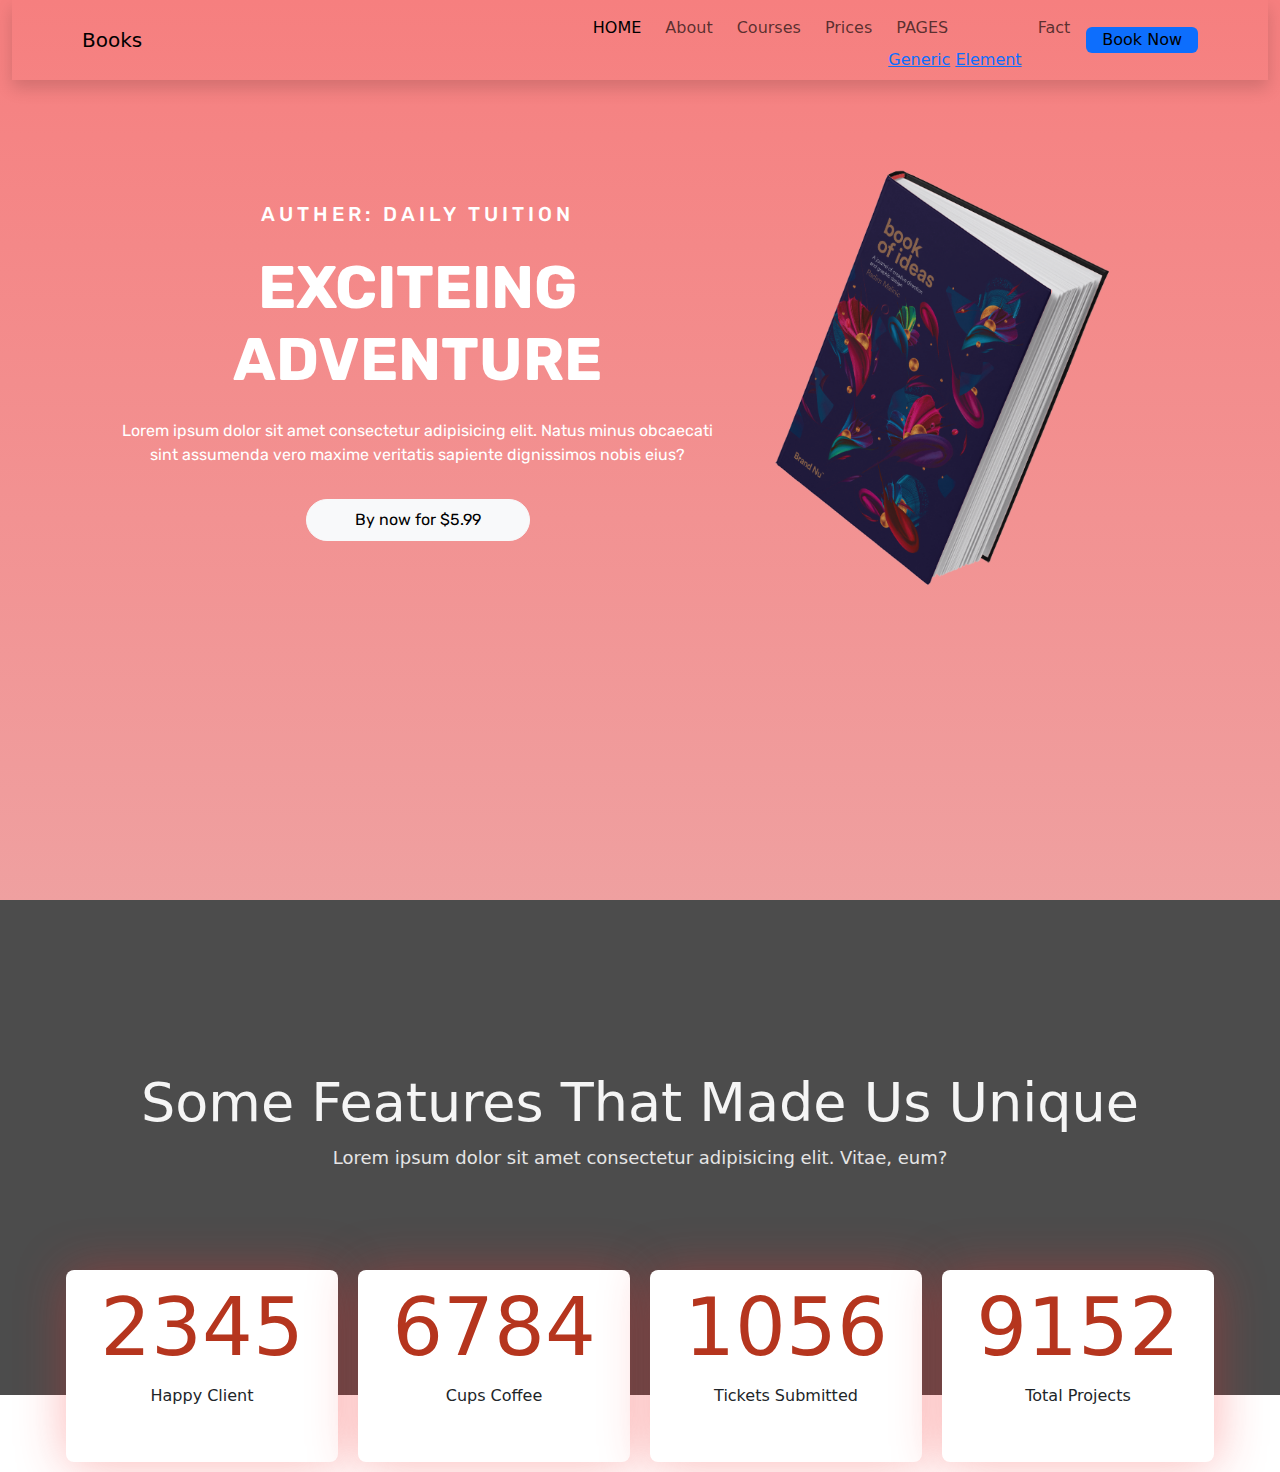
<file: book-shop/index.html>
<!DOCTYPE html>
<html lang="en">

<head>
  <meta charset="UTF-8">
  <meta name="viewport" content="width=device-width, initial-scale=1.0">
  <title>Book Shop</title>
  <link rel="stylesheet" href="assets/css/bootstrap.min.css">
  <link rel="stylesheet" href="assets/css/style.css">
  <link rel="stylesheet" href="https://cdnjs.cloudflare.com/ajax/libs/font-awesome/6.4.2/css/all.min.css"
    integrity="sha512-z3gLpd7yknf1YoNbCzqRKc4qyor8gaKU1qmn+CShxbuBusANI9QpRohGBreCFkKxLhei6S9CQXFEbbKuqLg0DA=="
    crossorigin="anonymous" referrerpolicy="no-referrer" />

</head>

<body>
  <header class=" header-bg">
 <div class="container-fluid">
  <nav class="navbar navbar-expand-lg  shadow">
    <div class="container">
      <a class="navbar-brand" href="#">Books</a>
      <button class="navbar-toggler" type="button" data-bs-toggle="collapse"
      data-bs-target="#navbarSupportedContent" aria-controls="navbarSupportedContent"
      aria-expanded="false" aria-label="Toggle navigation">
      <span class="navbar-toggler-icon"></span>
    </button>

      <div class="collapse navbar-collapse justify-content-end" id="navbarSupportedContent">
        <!-- <div class="mr-auto"></div> -->
        <ul class="navbar-nav ">
          <li class="nav-item me-2">
            <a class="nav-link active" aria-current="page" href="#home">HOME</a>
          </li>
          <li class="nav-item me-2">
            <a class="nav-link " href="#about">About</a>
          </li>
          <li class="nav-item me-2">
            <a class="nav-link " href="#courses">Courses</a>
          </li>
          <li class="nav-item me-2">
            <a class="nav-link " href="#prices">Prices</a>
          </li>
          <li class="nav-item  me-2 dropdown">
            <div class="dropdown">
              <a href="#" class="nav-link">PAGES</a>
              <div class="dropdown-content">
                <a href="#">Generic</a>
                <a href="#">Element</a>
              </div>
            </div>
          </li>
          <li class="nav-item me-2">
            <a class="nav-link " href="#fact">Fact</a>
          </li>

        </ul>
        <button class="rounded border-0 bg-primary px-3">Book Now</button>
      </div>
    </div>
  </nav>
 <div class="container text-center">
  <div class=" row mx-4 text-center">
    <div class="col-md-7 col-sm-12 cover-text py-5 text-center book-details text-white">
      <h5>AUTHER: DAILY TUITION</h5>
      <h1 class="">EXCITEING ADVENTURE</h1>
      <P>Lorem ipsum dolor sit amet consectetur adipisicing elit. Natus minus obcaecati sint assumenda vero maxime
        veritatis sapiente dignissimos nobis eius?</P>

        <button class="btn btn-light px-5 py-2 my-3 primary-btn rounded-pill ">
          By now for $5.99
        </button>
    </div>
    <div class="col-md-5 col-sm-12 py-5 cover-img">
      <img src="./assets/images/header-img (1).png"  alt="">
    </div>
  </div>
 </div>
 </div>
  </header>

  <main > 
    <section class="section-2 container-fluid p-0">
      <div class="cover">
        <div class="content text-center">
          <h1>Some Features That Made Us Unique</h1>
          <p>
            Lorem ipsum dolor sit amet consectetur adipisicing elit. Vitae, eum?
          </p>
        </div>
      </div>

      <div class="container-fluid text-center">
        <div class="numbers d-flex flex-md-row flex-wrap justify-content-center">
          <div class="rect">
            <h1>2345</h1>
            <p>Happy Client</p>
          </div>
          <div class="rect">
            <h1>6784</h1>
            <p>Cups Coffee</p>
          </div>
          <div class="rect">
            <h1>1056</h1>
            <p>Tickets Submitted</p>
          </div>
          <div class="rect">
            <h1>9152</h1>
            <p>Total Projects</p>
          </div>
        </div>
      </div> 


      <!-- <div class="purchase text-center">
        <h1>Purchase Whatever You Want</h1>
        <p>
          Lorem, ipsum dolor sit amet consectetur adipisicing elit.
        </p>
        <div class="cards">
          <div class="d-flex flex-row justify-content-center flex-wrap">
            <div class="card">
              <div class="card-body">
                <div class="title">
                  <h5 class="card-title">PDF</h5>
                </div>
                <p class="card-text">
                  With supporting text below as a natural lead-in.
                </p>
                <div class="pricing">
                  <h1>$77.99</h1>
                  <a href="#" class="btn btn-dark px-5 py-2 primary-btn mb-5">Purchase Now</a>
                </div>
              </div>
            </div>
            <div class="card">
              <div class="card-body">
                <div class="title">
                  <h5 class="card-title">E-book</h5>
                </div>
                <p class="card-text">
                  With supporting text below as a natural lead-in.
                </p>
                <div class="pricing">
                  <h1>$99.99</h1>
                  <a href="#" class="btn btn-dark px-5 py-2 primary-btn mb-5">Purchase Now</a>
                </div>
              </div>
            </div>
            <div class="card">
              <div class="card-body">
                <div class="title">
                  <h5 class="card-title">Print Copy</h5>
                </div>
                <p class="card-text">
                  With supporting text below as a natural lead-in.
                </p>
                <div class="pricing">
                  <h1>$58.99</h1>
                  <a href="#" class="btn btn-dark px-5 py-2 primary-btn mb-5">Purchase Now</a>
                </div>
              </div>
            </div>
          </div>
        </div>
      </div> -->
    </section>

  </main>

  <footer>
  </footer>


  <script src="https://cdn.jsdelivr.net/npm/bootstrap@5.2.0/dist/js/bootstrap.bundle.min.js"
  integrity="sha384-A3rJD856KowSb7dwlZdYEkO39Gagi7vIsF0jrRAoQmDKKtQBHUuLZ9AsSv4jD4Xa" crossorigin="anonymous">
  </script>
<script src="https://code.jquery.com/jquery-3.2.1.slim.min.js"
  integrity="sha384-KJ3o2DKtIkvYIK3UENzmM7KCkRr/rE9/Qpg6aAZGJwFDMVNA/GpGFF93hXpG5KkN" crossorigin="anonymous">
  </script>
<script src="https://cdn.jsdelivr.net/npm/popper.js@1.12.9/dist/umd/popper.min.js"
  integrity="sha384-ApNbgh9B+Y1QKtv3Rn7W3mgPxhU9K/ScQsAP7hUibX39j7fakFPskvXusvfa0b4Q" crossorigin="anonymous">
  </script>
<script src="https://cdn.jsdelivr.net/npm/bootstrap@4.0.0/dist/js/bootstrap.min.js"
  integrity="sha384-JZR6Spejh4U02d8jOt6vLEHfe/JQGiRRSQQxSfFWpi1MquVdAyjUar5+76PVCmYl" crossorigin="anonymous">
  </script>
</body>

</html>
</file>
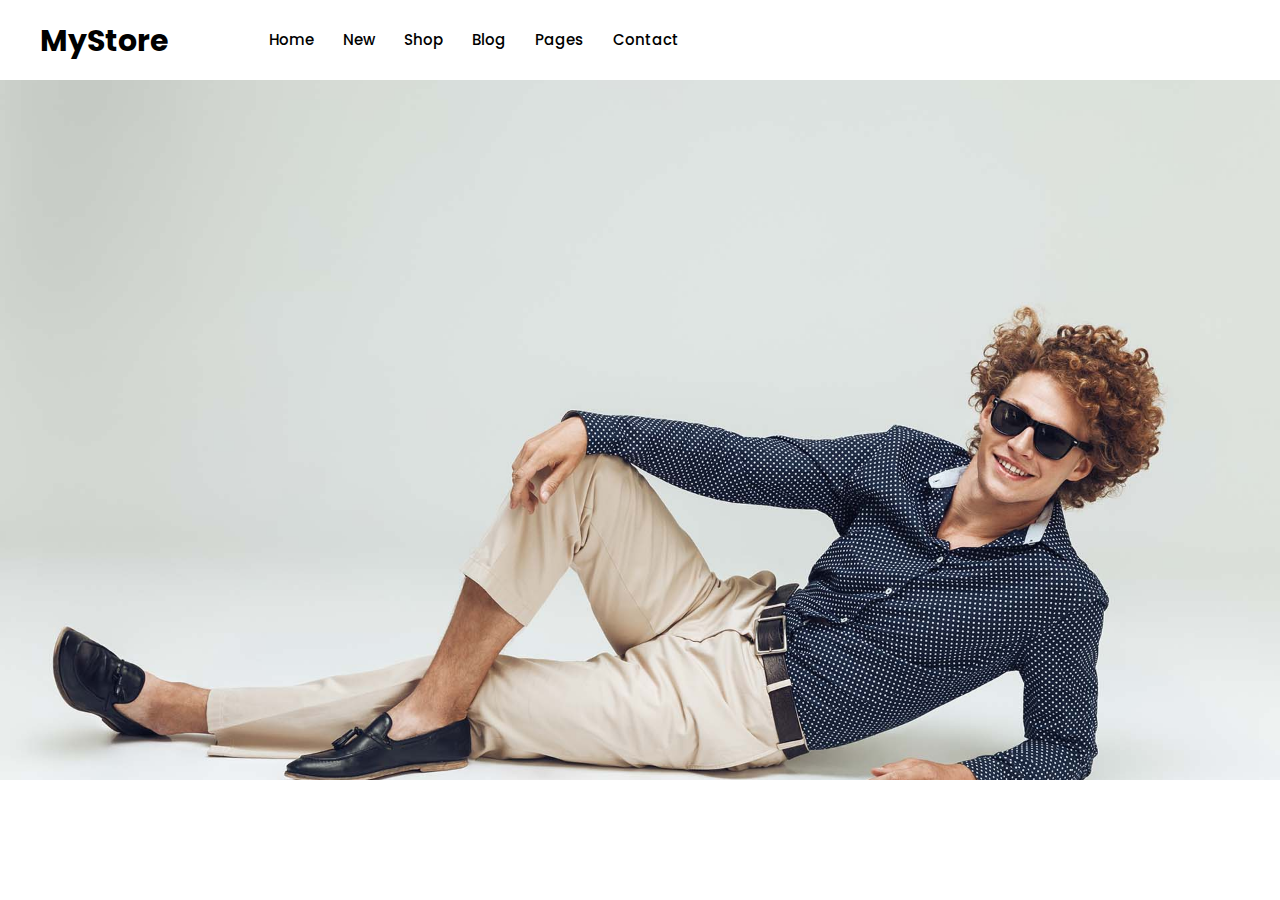
<file: mega-menu/index.html>
<!DOCTYPE html>
<html>
<head>
	<title>Mega Menu</title>
	<meta name="viewport" content="width=device-width, initial-scale=1">
	<!-- <link rel="stylesheet" type="text/css" href="css/font-awesome.css"> -->
	<link rel="stylesheet" type="text/css" href="css/style.css">
</head>
<body>
 
 <!-- header start -->
 <header class="header">
 	<div class="container">
 		<div class="row v-center">
 			<div class="header-item item-left">
 				<div class="logo">
 					<a href="#">MyStore</a>
 				</div>
 			</div>
 			<!-- menu start here -->
 			<div class="header-item item-center">
 				<div class="menu-overlay">
 				</div>
 				<nav class="menu">
 					<div class="mobile-menu-head">
 						<div class="go-back"><i class="fa fa-angle-left"></i></div>
 						<div class="current-menu-title"></div>
 						<div class="mobile-menu-close">&times;</div>
 					</div>
 					<ul class="menu-main">
 						<li>
 							<a href="#">Home</a>
 						</li>
 						<li class="menu-item-has-children">
 							<a href="#">New <i class="fa fa-angle-down"></i></a>
 							<div class="sub-menu mega-menu mega-menu-column-4">
 								<div class="list-item text-center">
 									<a href="#">
 									<img src="img/p1.jpg" alt="new Product">
 									<h4 class="title">Product 1</h4>
 									</a>
 								</div>
 								<div class="list-item text-center">
 									<a href="#">
 									<img src="img/p2.jpg" alt="new Product">
 									<h4 class="title">Product 2</h4>
 									</a>
 								</div>
 								<div class="list-item text-center">
 									<a href="#">
 									<img src="img/p3.jpg" alt="new Product">
 									<h4 class="title">Product 3</h4>
 									</a>
 								</div>
 								<div class="list-item text-center">
 									<a href="#">
 									<img src="img/p4.jpg" alt="new Product">
 									<h4 class="title">Product 4</h4>
 								   </a>
 								</div>
 							</div>
 						</li>
 						<li class="menu-item-has-children">
 							<a href="#">Shop <i class="fa fa-angle-down"></i></a>
 							<div class="sub-menu mega-menu mega-menu-column-4">
                               <div class="list-item">
                               	  <h4 class="title">Men's Fashion</h4>
                               	  <ul>
                               	  	 <li><a href="#">Product List</a></li>
                               	  	 <li><a href="#">Product List</a></li>
                               	  	 <li><a href="#">Product List</a></li>
                               	  	 <li><a href="#">Product List</a></li>
                               	  	 <li><a href="#">Product List</a></li>
                               	  </ul>
                               	  <h4 class="title">Beauty</h4>
                               	  <ul>
                               	  	 <li><a href="#">Product List</a></li>
                               	  	 <li><a href="#">Product List</a></li>
                               	  	 <li><a href="#">Product List</a></li>
                               	  </ul>
                               </div>
                               <div class="list-item">
                               	<h4 class="title">Women's Fashion</h4>
                               	<ul>
                               	  	 <li><a href="#">Product List</a></li>
                               	  	 <li><a href="#">Product List</a></li>
                               	  	 <li><a href="#">Product List</a></li>
                               	  	 <li><a href="#">Product List</a></li>
                               	  </ul>
                               	  <h4 class="title">Furniture</h4>
                               	<ul>
                               	  	 <li><a href="#">Product List</a></li>
                               	  	 <li><a href="#">Product List</a></li>
                               	  	 <li><a href="#">Product List</a></li>
                               	  	 <li><a href="#">Product List</a></li>
                               	  </ul>
                               </div>
                               <div class="list-item">
                               	<h4 class="title">Home, Kitchen</h4>
                               	<ul>
                               	  	 <li><a href="#">Product List</a></li>
                               	  	 <li><a href="#">Product List</a></li>
                               	  	 <li><a href="#">Product List</a></li>
                               	  	 <li><a href="#">Product List</a></li>
                               	  	 <li><a href="#">Product List</a></li>
                               	  	 <li><a href="#">Product List</a></li>
                               	  	 <li><a href="#">Product List</a></li>
                               	  	 <li><a href="#">Product List</a></li>
                               	  	 <li><a href="#">Product List</a></li>
                               	  </ul>
                               </div>
                               <div class="list-item">
                               	 <img src="img/shop1.jpg" alt="shop">
                               </div>
 							</div>
 						</li>
 						<li class="menu-item-has-children">
 							<a href="#">Blog <i class="fas fa-angle-down"></i></a>
 							<div class="sub-menu single-column-menu">
 								<ul>
 									<li><a href="#">Standard Layout</a></li>
 									<li><a href="#">Grid Layout</a></li>
 									<li><a href="#">single Post Layout</a></li>
 								</ul>
 							</div>
 						</li>
 						<li class="menu-item-has-children">
 							<a href="#">Pages <i class="fas fa-angle-down"></i></a>
 							<div class="sub-menu single-column-menu">
 								<ul>
 									<li><a href="#">Login</a></li>
 									<li><a href="#">Register</a></li>
 									<li><a href="#">Faq</a></li>
 									<li><a href="#">404 Page</a></li>
 								</ul>
 							</div>
 						</li>
 						<li>
 							<a href="#">Contact</a>
 						</li>
 					</ul>
 				</nav>
 			</div>
 			<!-- menu end here -->

			
 			<div class="header-item item-right">
 				<a href="#"><i class="fas fa-search"></i></a>
 				<a href="#"><i class="far fa-heart"></i></a>
 				<a href="#"><i class="fas fa-shopping-cart"></i></a>
 				<div class="mobile-menu-trigger">
 					<span></span>
 				</div>
 			</div>
		

 		</div>
 	</div>
 </header>
 <!-- header end -->

 <!-- banner start -->
 <section class="banner-section">
 	
 </section>
 <!-- banner end -->

<script src="js/script.js"></script>
</body>
</html>
</file>
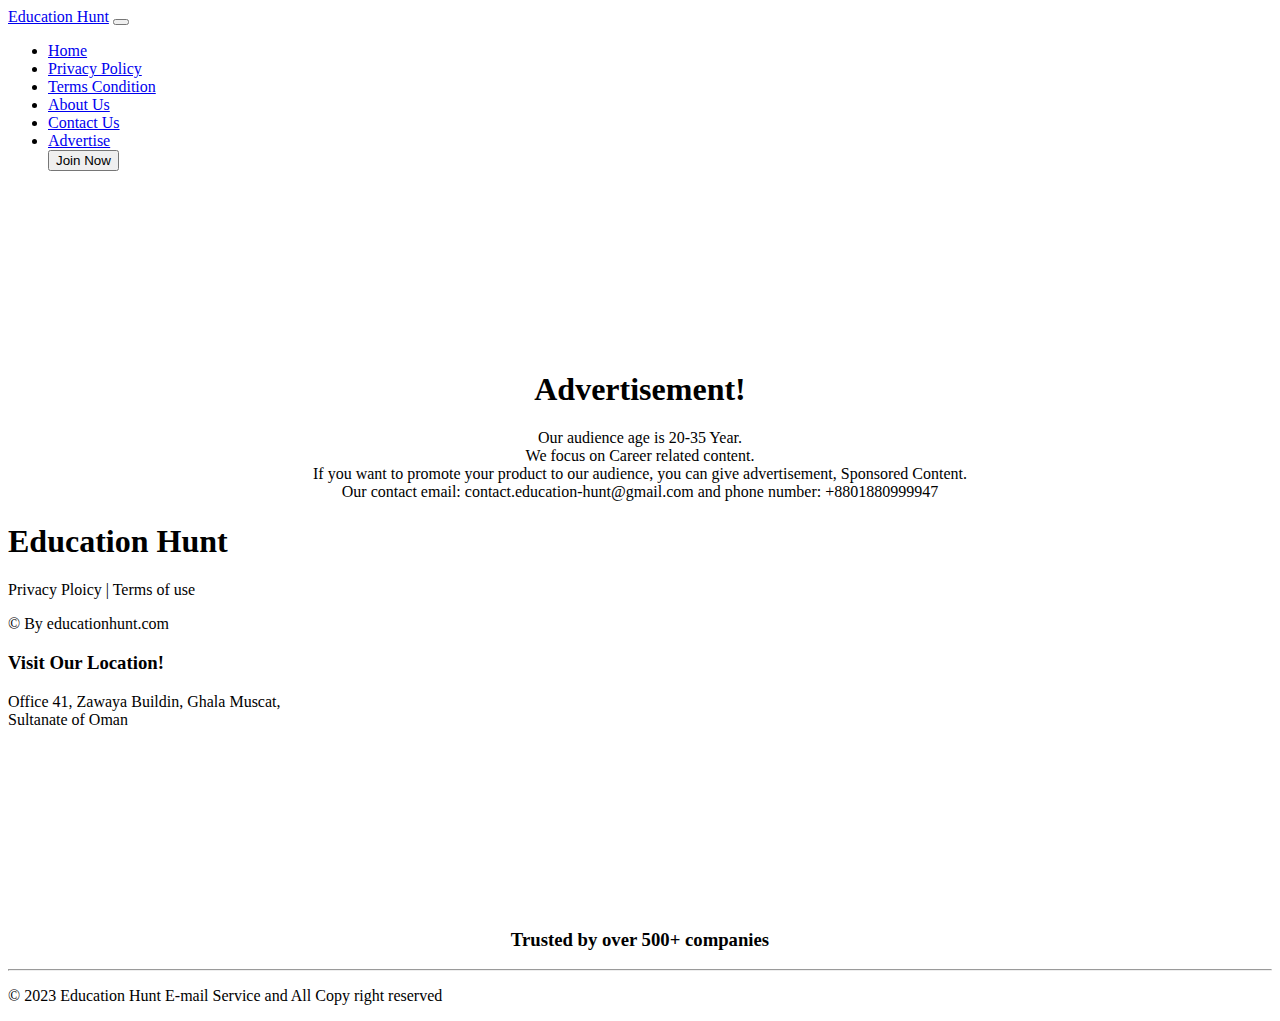
<file: bangla-puzzle/advertise.html>
<!DOCTYPE html>
<html lang="en">

<head>
    <meta charset="UTF-8">
    <meta name="viewport" content="width=device-width, initial-scale=1.0">
    <title>Advertisement</title>
    <!-- Bootstrap CDN  -->
    <link href="https://cdn.jsdelivr.net/npm/bootstrap@5.2.0/dist/css/bootstrap.min.css" rel="stylesheet"
        integrity="sha384-gH2yIJqKdNHPEq0n4Mqa/HGKIhSkIHeL5AyhkYV8i59U5AR6csBvApHHNl/vI1Bx" crossorigin="anonymous">
    <!-- css file -->
    <link rel="stylesheet" href="style.css">
</head>

<body>
    <header>
        <section>
            <nav class="navbar navbar-expand-lg py-5 fixed-top bg-white shadow  ">
                <div class="container-fluid">
                    <a class="navbar-brand ms-4 logo-style ps-2 fw-bold" href="index.html">Education Hunt</span></a>
                    <button class="navbar-toggler" type="button" data-bs-toggle="collapse"
                        data-bs-target="#navbarSupportedContent" aria-controls="navbarSupportedContent"
                        aria-expanded="false" aria-label="Toggle navigation">
                        <span class="navbar-toggler-icon"></span>
                    </button>
                    <div class="collapse navbar-collapse flex-grow-0" id="navbarSupportedContent">
                        <ul class="navbar-nav me-auto mb-2 mb-lg-0 ms-auto" id="custom-nam-item">
                            <li class="nav-item mx-3">
                                <a class="nav-link fw-bold active" aria-current="page" href="index.html">Home</a>
                            </li>
                            <li class="nav-item">
                                <a class="nav-link mx-3 fw-bold" href="privacy.html">Privacy Policy</a>
                            </li>
                            <li class="nav-item">
                                <a class="nav-link mx-3 fw-bold" href="terms.html">Terms Condition</a>
                            </li>
                            <li class="nav-item">
                                <a class="nav-link mx-3 fw-bold" href="about.html">About Us</a>
                            </li>
                            <li class="nav-item">
                                <a class="nav-link mx-3 fw-bold" href="contact.html">Contact Us</a>
                            </li>
                            <li class="nav-item">
                                <a class="nav-link mx-3 fw-bold" href="advertise.html">Advertise</a>
                            </li>
                            <button class="btn btn-outline-danger mx-5 px-4" type="submit">Join Now</button>
                        </ul>
                    </div>
                </div>
            </nav>
        </section>
    </header>

    <section>
        <div class="container">
            <h1> Advertisement!</h1>
            <p>Our audience age is 20-35 Year. <br>

                We focus on Career related content. <br>

                If you want to promote your product to our audience, you can give advertisement, Sponsored Content. <br>

                Our contact email: contact.education-hunt@gmail.com and phone number: +8801880999947 </p>
        </div>
    </section>

    <footer class="fixed-bottom">
        <div class="mb-0 bg-dark text-white">
            <div class="d-flex flex-row justify-content-evenly bg-dark align-items-center">
                <div>
                    <h1 class="logo-style mt-5">
                        <span class="logo-style-1">Education </span><span class="logo-style-2">Hunt</span>
                    </h1>

                </div>

                <div>

                    <div class="icon mb-5">
                        <a href="https://www.facebook.com"><i class="fa-brands fa-facebook p-2"></i></a>
                        <a href="https://twitter.com"><i class="fa-brands fa-square-twitter p-2"></i></a>
                        <a href="https://www.instagram.com"><i class="fa-brands fa-square-instagram p-2"></i></a>
                    </div>
                    <p>Privacy Ploicy | Terms of use
                    </p>
                    <div class="text-center">
                        <p>© By educationhunt.com</p>
                    </div>

                </div>

                <div>
                    <h3>Visit Our Location!</h3>
                    <p class="text-center">Office 41, Zawaya Buildin, Ghala Muscat,<br> Sultanate of Oman</p>

                </div>
            </div>
            <div>
                <div>
                    <div class="container text-center  mt-2 mb-2 d-none d-lg-block">
                        <h3 class="my-2 mt-2">Trusted by over 500+ companies</h3>
                    </div>
                </div>

            </div>
            <hr>
            <p class="text-center d-block ">© 2023 Education Hunt E-mail Service and All Copy right reserved</p>
        </div>
        </div>
    </footer>
</body>

</html>
</file>
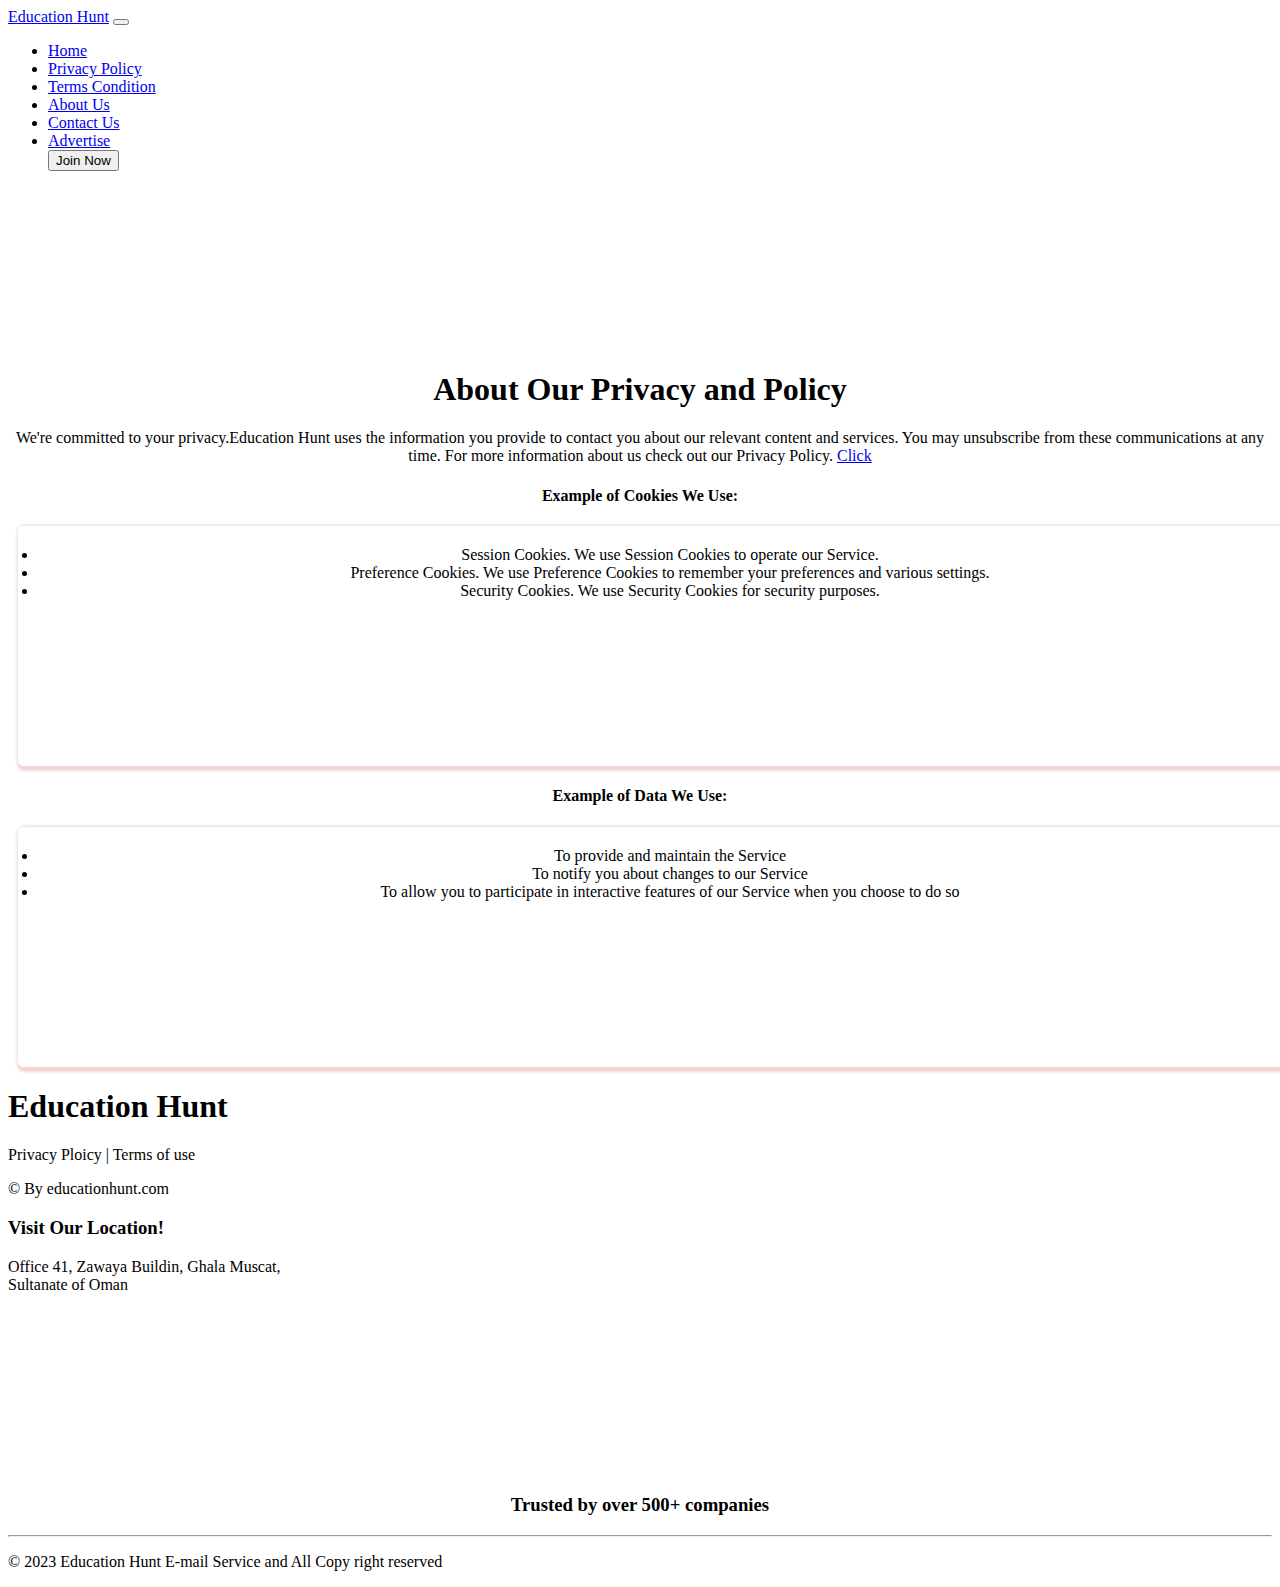
<file: bangla-puzzle/privacy.html>
<!DOCTYPE html>
<html lang="en">

<head>
    <meta charset="UTF-8">
    <meta name="viewport" content="width=device-width, initial-scale=1.0">
    <title>Privacy Policy</title>

    <!-- Bootstrap CDN  -->
    <link href="https://cdn.jsdelivr.net/npm/bootstrap@5.2.0/dist/css/bootstrap.min.css" rel="stylesheet"
        integrity="sha384-gH2yIJqKdNHPEq0n4Mqa/HGKIhSkIHeL5AyhkYV8i59U5AR6csBvApHHNl/vI1Bx" crossorigin="anonymous">
    <!-- css file -->
    <link rel="stylesheet" href="style.css">
</head>

<body>
    <header>
        <section>
            <nav class="navbar navbar-expand-lg py-5 fixed-top bg-white shadow  ">
                <div class="container-fluid">
                    <a class="navbar-brand ms-4 logo-style ps-2 fw-bold" href="index.html">Education Hunt</span></a>
                    <button class="navbar-toggler" type="button" data-bs-toggle="collapse"
                        data-bs-target="#navbarSupportedContent" aria-controls="navbarSupportedContent"
                        aria-expanded="false" aria-label="Toggle navigation">
                        <span class="navbar-toggler-icon"></span>
                    </button>
                    <div class="collapse navbar-collapse flex-grow-0" id="navbarSupportedContent">
                        <ul class="navbar-nav me-auto mb-2 mb-lg-0 ms-auto" id="custom-nam-item">
                            <li class="nav-item mx-3">
                                <a class="nav-link fw-bold active" aria-current="page" href="index.html">Home</a>
                            </li>
                            <li class="nav-item">
                                <a class="nav-link mx-3 fw-bold" href="privacy.html">Privacy Policy</a>
                            </li>
                            <li class="nav-item">
                                <a class="nav-link mx-3 fw-bold" href="terms.html">Terms Condition</a>
                            </li>
                            <li class="nav-item">
                                <a class="nav-link mx-3 fw-bold" href="about.html">About Us</a>
                            </li>
                            <li class="nav-item">
                                <a class="nav-link mx-3 fw-bold" href="contact.html">Contact Us</a>
                            </li>
                            <li class="nav-item">
                                <a class="nav-link mx-3 fw-bold" href="advertise.html">Advertise</a>
                            </li>
                            <button class="btn btn-outline-danger mx-5 px-4" type="submit">Join Now</button>
                        </ul>
                    </div>
                </div>
            </nav>
        </section>
    </header>
    <main>
        <section>
            <div class="container">
                <div class="col-sm-12 col-md-8 col-lg-8 col-xl-8 subscribe-wrapper">
                    <h1>About Our Privacy and Policy</h1>
                    <p class="fw-medium mb-6">We're committed to your privacy.Education Hunt uses the information you
                        provide to contact you about our relevant content and services. You may unsubscribe from
                        these communications at
                        any time. For more information about us check out our Privacy Policy. <span><a
                                href="http://hasinaakter.github.io/Education-hunt">Click</a></span></p>
                </div>

                <div class="col-sm-12 col-md-8 col-lg-8 col-xl-8 subscribe-wrapper mb-5">
                    <div class="d-flex ">

                        <div>
                            <h4> Example of Cookies We Use:</h4>
                            <ul class="privacy-term px-5 mx-3">
                                <li>Session Cookies. We use Session Cookies to operate our Service.</li>
                                <li>Preference Cookies. We use Preference Cookies to remember your preferences and
                                    various
                                    settings.</li>
                                <li>Security Cookies. We use Security Cookies for security purposes.</li>
                            </ul>
                        </div>

                        <div>
                            <h4> Example of Data We Use:</h4>
                            <ul class="privacy-term px-5 mx-3">
                                <li>To provide and maintain the Service</li>
                                <li>To notify you about changes to our Service</li>
                                <li>To allow you to participate in interactive features of our Service when you choose
                                    to do so
                                </li>
                            </ul>
                        </div>
                    </div>
                </div>

        </section>
    </main>
    <footer>
        <div class="mb-0 bg-dark text-white ">
            <div class="d-flex flex-row justify-content-evenly bg-dark align-items-center">
                <div>
                    <h1 class="logo-style mt-5">
                        <span class="logo-style-1">Education </span><span class="logo-style-2">Hunt</span>
                    </h1>

                </div>

                <div>

                    <div class="icon mb-5">
                        <a href="https://www.facebook.com"><i class="fa-brands fa-facebook p-2"></i></a>
                        <a href="https://twitter.com"><i class="fa-brands fa-square-twitter p-2"></i></a>
                        <a href="https://www.instagram.com"><i class="fa-brands fa-square-instagram p-2"></i></a>
                    </div>
                    <p>Privacy Ploicy | Terms of use
                    </p>
                    <div class="text-center">
                        <p>© By educationhunt.com</p>
                    </div>

                </div>

                <div>
                    <h3>Visit Our Location!</h3>
                    <p class="text-center">Office 41, Zawaya Buildin, Ghala Muscat,<br> Sultanate of Oman</p>

                </div>
            </div>
            <div>
                <div>
                    <div class="container text-center  mt-2 mb-2 d-none d-lg-block">
                        <h3 class="my-2 mt-2">Trusted by over 500+ companies</h3>
                    </div>
                </div>

            </div>
            <hr>
            <p class="text-center d-block ">© 2023 Education Hunt E-mail Service and All Copy right reserved</p>
        </div>
        </div>
    </footer>
</body>

</html>
</file>
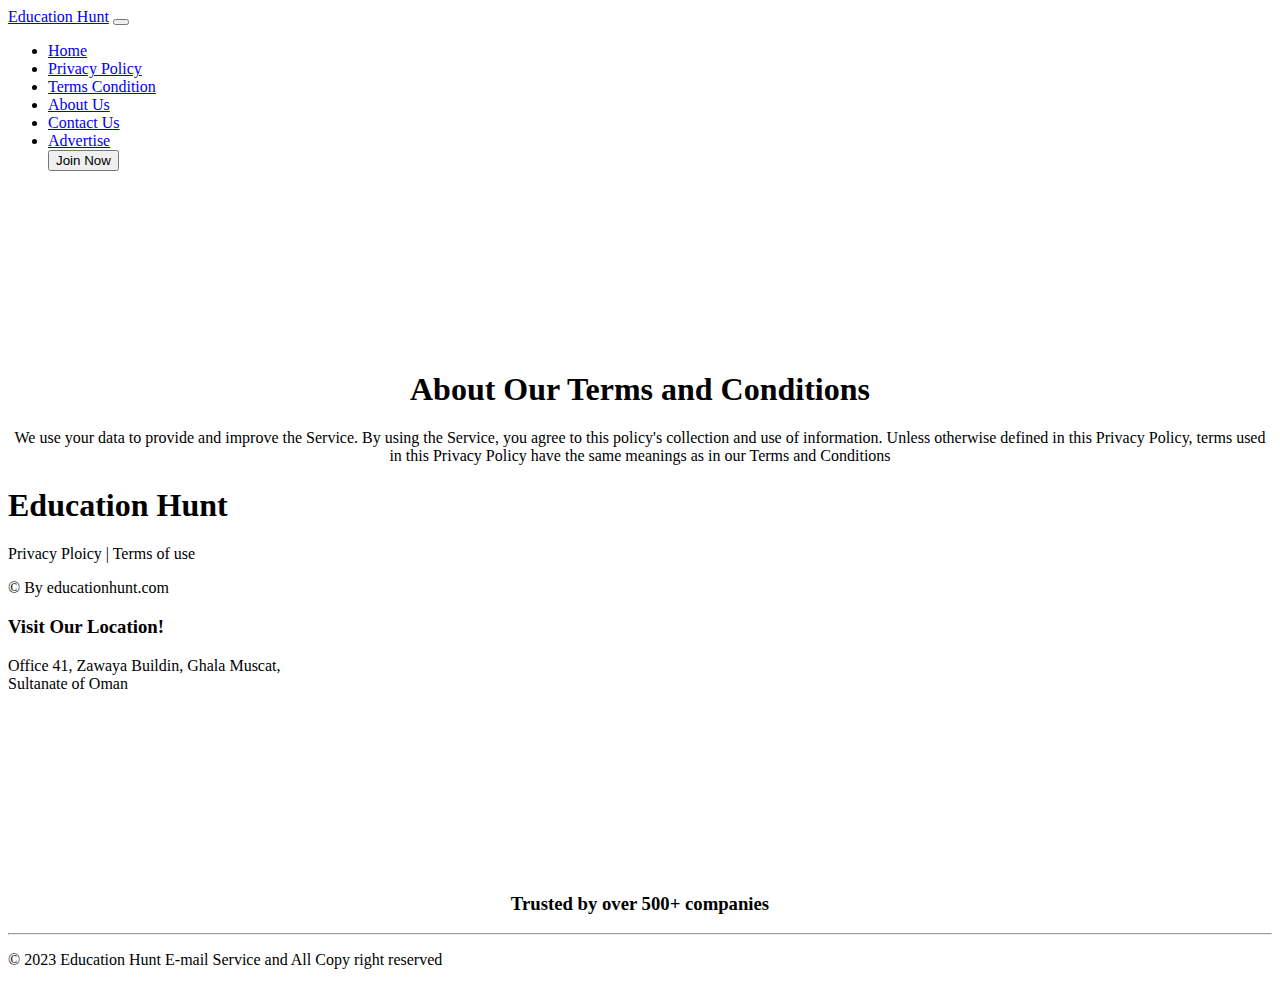
<file: bangla-puzzle/terms.html>
<!DOCTYPE html>
<html lang="en">

<head>
    <meta charset="UTF-8">
    <meta name="viewport" content="width=device-width, initial-scale=1.0">
    <title>TermS and Condition</title>
    <!-- Bootstrap CDN  -->
    <link href="https://cdn.jsdelivr.net/npm/bootstrap@5.2.0/dist/css/bootstrap.min.css" rel="stylesheet"
        integrity="sha384-gH2yIJqKdNHPEq0n4Mqa/HGKIhSkIHeL5AyhkYV8i59U5AR6csBvApHHNl/vI1Bx" crossorigin="anonymous">
    <!-- css file -->
    <link rel="stylesheet" href="style.css">
</head>

<body>
    <header>
        <!-- Navbar design -->
        <section>
            <nav class="navbar navbar-expand-lg py-5 fixed-top bg-white shadow  ">
                <div class="container-fluid">
                    <a class="navbar-brand ms-4 logo-style ps-2 fw-bold" href="index.html">Education Hunt</span></a>
                    <button class="navbar-toggler" type="button" data-bs-toggle="collapse"
                        data-bs-target="#navbarSupportedContent" aria-controls="navbarSupportedContent"
                        aria-expanded="false" aria-label="Toggle navigation">
                        <span class="navbar-toggler-icon"></span>
                    </button>
                    <div class="collapse navbar-collapse flex-grow-0" id="navbarSupportedContent">
                        <ul class="navbar-nav me-auto mb-2 mb-lg-0 ms-auto" id="custom-nam-item">
                            <li class="nav-item mx-3">
                                <a class="nav-link fw-bold active" aria-current="page" href="#">Home</a>
                            </li>
                            <li class="nav-item">
                                <a class="nav-link mx-3 fw-bold" href="privacy.html">Privacy Policy</a>
                            </li>
                            <li class="nav-item">
                                <a class="nav-link mx-3 fw-bold" href="terms.html">Terms Condition</a>
                            </li>
                            <li class="nav-item">
                                <a class="nav-link mx-3 fw-bold" href="about.html">About Us</a>
                            </li>
                            <li class="nav-item">
                                <a class="nav-link mx-3 fw-bold" href="contact.html">Contact Us</a>
                            </li>
                            <li class="nav-item">
                                <a class="nav-link mx-3 fw-bold" href="advertise.html">Advertise</a>
                            </li>
                            <button class="btn btn-outline-danger mx-5 px-4" type="submit">Join Now</button>
                        </ul>
                    </div>
                </div>
            </nav>
        </section>
    </header>

    <main>
        <section>
            <div class="container">
                <div class="col-sm-12 col-md-8 col-lg-8 col-xl-8 subscribe-wrapper">
                    <h1>About Our Terms and Conditions</h1>
                    <p class="fw-medium mb-6">We use your data to provide and improve the Service. By using the Service,
                        you agree to this policy's collection and use of information. Unless otherwise defined in this
                        Privacy Policy, terms used in this Privacy Policy have the same meanings as in our Terms and
                        Conditions</p>
                </div>

        </section>
    </main>

    <footer class="fixed-bottom">
        <div class="mb-0 bg-dark text-white ">
            <div class="d-flex flex-row justify-content-evenly bg-dark align-items-center">
                <div>
                    <h1 class="logo-style mt-5">
                        <span class="logo-style-1">Education </span><span class="logo-style-2">Hunt</span>
                    </h1>

                </div>

                <div>

                    <div class="icon mb-5">
                        <a href="https://www.facebook.com"><i class="fa-brands fa-facebook p-2"></i></a>
                        <a href="https://twitter.com"><i class="fa-brands fa-square-twitter p-2"></i></a>
                        <a href="https://www.instagram.com"><i class="fa-brands fa-square-instagram p-2"></i></a>
                    </div>
                    <p>Privacy Ploicy | Terms of use
                    </p>
                    <div class="text-center">
                        <p>© By educationhunt.com</p>
                    </div>

                </div>

                <div>
                    <h3>Visit Our Location!</h3>
                    <p class="text-center">Office 41, Zawaya Buildin, Ghala Muscat,<br> Sultanate of Oman</p>

                </div>
            </div>
            <div>
                <div>
                    <div class="container text-center  mt-2 mb-2 d-none d-lg-block">
                        <h3 class="my-2 mt-2">Trusted by over 500+ companies</h3>
                    </div>
                </div>

            </div>
            <hr>
            <p class="text-center d-block ">© 2023 Education Hunt E-mail Service and All Copy right reserved</p>
        </div>
        </div>
    </footer>
</body>

</html>
</file>
<file: book-shop/assets/css/style.css>
@import url("https://fonts.googleapis.com/css?family=Acme|Lobster|Patua+One|Rubik|Sniglet");
* {
  box-sizing: border-box;
}
.cover-img img{
    width: 100%;
    height: 500px;
    margin: auto;
}

.book-details{
    font-family: "Rubik", sans-serif;
    margin: auto;
 

}
.book-details h5{
    padding: 3px;
    letter-spacing: 4px;
}
.book-details h1{
    font-size: 60px;
    font-weight: bold;
    padding: 15px 0px;
}

.header-bg{
    height: 100vh;
    width: 100%;
    background:linear-gradient(rgb(246, 127, 127), rgb(239, 160, 160));
}


/*  Section 2  */

.cover {
    width: 100%;
    height: 55vmin;
    background-size: 150%;
    position: relative;
  }
  .content {
    width: 100%;
    height: 100%;
    background: rgba(0, 0, 0, 0.7);
    padding-top: 19vmin;
  }
  
  .content  h1 {
    font-size: 6vmin;
    color: whitesmoke;
  }
  
   .content > p {
    font-family: var(--Rubik);
    font-size: 2vmin;
    color: #e5e5e5;
  }
  
  .numbers .rect {
    position: relative;
    background: white;
    width: 17rem;
    height: 12rem;
    padding-top: 10px;
    margin: 10px;
    border-radius: 8px;
    box-shadow: 1px 2px 50px 0px rgba(246, 44, 44, 0.349);
  }
  
  .numbers {
    margin-top: -15vmin;
  }
  
 .rect h1 {
    font-size: 5rem;
    color: rgb(181, 53, 30);
  }
  
 .rect p {
    font-family: var(--Patua);
  }

@media only screen  and (max-width:768px){
 
    .book-details h1{
        font-size: 40px;
        font-weight: bold;
        padding: 8px 0px;
    }
    
    .cover-img img{
        width: 100%;
        height: 280px;
        margin: auto;
    }
    
    .header-bg{
        height: 100vmax;
        width: 100%;
        background:linear-gradient(rgb(246, 127, 127), rgb(239, 160, 160));
    }
    
    

}
</file>
<file: mega-menu/css/style.css>
@import url('https://fonts.googleapis.com/css2?family=Poppins:wght@400;500;600;700&display=swap');

body{
	line-height: 1.5;
	font-family: 'Poppins', sans-serif;
	font-weight: 400;
	overflow-x: hidden;
}
*{
	margin:0;
	box-sizing: border-box;
}
:before,:after{
	box-sizing: border-box;
}
.container{
	max-width: 1200px;
	margin:auto;
}
.row{
	display: flex;
	flex-wrap: wrap;
}
.v-center{
	align-items: center;
}
ul{
	list-style: none;
	margin:0;
	padding:0;
}
a{
	text-decoration: none;
}
/* header */
.header{
	display: block;
	width: 100%;
	position: relative;
	z-index: 99;
	padding:15px;
}
.header .item-left{
	flex:0 0 17%;
}
.header .logo a{
	font-size: 30px;
	color:#000000;
	font-weight: 700;
	text-decoration: none;
}
.header .item-center{
	flex:0 0 66%;
}
.header .item-right{
	flex:0 0 17%;
	display: flex;
	justify-content: flex-end;
}
.header .item-right a{ 
     text-decoration: none;
     font-size: 16px;
     color:#555555;
     display: inline-block;
     margin-left: 10px;
     transition: color 0.3s ease;
}
.header .menu > ul > li{
	display: inline-block;
	line-height: 50px;
	margin-left: 25px;
}
.header .menu > ul > li > a{
	font-size: 15px;
	font-weight: 500;
	color:#000000;
	position: relative;
	text-transform: capitalize;
	transition: color 0.3s ease;
}
.header .menu > ul > li .sub-menu{
	position: absolute;
	z-index: 500;
	background-color:#ffffff;
	box-shadow: -2px 2px 70px -25px rgba(0,0,0,0.3); 
	padding: 20px 30px;
	transition: all 0.5s ease;
	margin-top:25px;
	opacity:0;
	visibility: hidden;
}
@media(min-width: 992px){
.header .menu > ul > li.menu-item-has-children:hover .sub-menu{
	margin-top: 0;
	visibility: visible;
	opacity: 1;
}
}
.header .menu > ul > li .sub-menu > ul > li{
	line-height: 1;
}
.header .menu > ul > li .sub-menu > ul > li > a{
	display: inline-block;
	padding: 10px 0;
	font-size: 15px;
	color: #555555;
	transition: color 0.3s ease;
	text-decoration: none;
	text-transform: capitalize;
}
.header .menu > ul > li .single-column-menu{
	min-width: 280px;
	max-width: 350px;
}
.header .menu > ul > li .sub-menu.mega-menu > .list-item > ul > li{
   line-height: 1;
   display: block; 
}
.header .menu > ul > li .sub-menu.mega-menu > .list-item > ul > li > a {
	padding:10px 0;
	display: inline-block;
	font-size: 15px;
	color:#555555;
	transition: color 0.3s ease;
}
.header .menu > ul > li .sub-menu.mega-menu{ 
    left: 50%;
    transform: translateX(-50%);	
}

.header .menu > ul > li .sub-menu.mega-menu-column-4{
  max-width: 1100px;
  width: 100%; 	
  display: flex;
  flex-wrap: wrap;
  padding:20px 15px;
}
.header .menu > ul > li .sub-menu.mega-menu-column-4 > .list-item{
  flex:0 0 25%;
  padding:0 15px;
}
.header .menu > ul > li .sub-menu.mega-menu-column-4 > .list-item .title{
	font-size: 16px;
	color:#ea4636;
	font-weight: 500;
	line-height: 1;
	padding:10px 0;
}
.header .menu > ul > li .sub-menu.mega-menu-column-4 > .list-item.text-center .title{
	text-align: center;
}
.header .menu > ul > li .sub-menu.mega-menu-column-4 > .list-item img{
	max-width: 100%;
	width: 100%;
	vertical-align: middle;
	margin-top: 10px;
}
.header .menu > ul > li .sub-menu.mega-menu > .list-item > ul > li > a:hover,
.header .menu > ul > li .sub-menu > ul > li > a:hover,
.header .item-right a:hover,
.header .menu > ul > li:hover > a{
	color:#ea4636;
}
/* banner section */
.banner-section{
  background-image: url('../img/banner.jpg');
  background-size: cover;
  background-position: center;
  height: 700px;
  width: 100%;
  display: block;
}
.mobile-menu-head,
.mobile-menu-trigger{
	display: none;
}

/*responsive*/
@media(max-width: 991px){

	.header .item-center{
		order:3;
		flex:0 0 100%;
	}
	.header .item-left,
	.header .item-right{
		flex:0 0 auto;
	}
	.v-center{
		justify-content: space-between;
	}
	.header .mobile-menu-trigger{
		display: flex;
		height: 30px;
		width: 30px;
		margin-left: 15px;
		cursor: pointer;
		align-items: center;
		justify-content: center;
	}
	.header .mobile-menu-trigger span{
		display: block;
		height: 2px;
		background-color: #333333;
		width: 24px;
		position: relative;
	}
	.header .mobile-menu-trigger span:before,
	.header .mobile-menu-trigger span:after{
		content: '';
		position: absolute;
		left:0;
		width: 100%;
		height: 100%;
		background-color: #333333;
	}
	.header .mobile-menu-trigger span:before{
		top:-6px;
	}
	.header .mobile-menu-trigger span:after{
		top:6px;
	}
	.header .item-right{
		align-items: center;
	}

	.header .menu{
		position: fixed;
		width: 320px;
		background-color:#ffffff;
		left:0;
		top:0;
		height: 100%;
		overflow: hidden;
		transform: translate(-100%);
		transition: all 0.5s ease;
		z-index: 1099;
	}
	.header .menu.active{
	   transform: translate(0%);	
	}
	.header .menu > ul > li{
		line-height: 1;
		margin:0;
		display: block;
	}
	.header .menu > ul > li > a{
		line-height: 50px;
		height: 50px;
		padding:0 50px 0 15px;
		display: block;
		border-bottom: 1px solid rgba(0,0,0,0.1);
	}
	.header .menu > ul > li > a i{
		position: absolute;
		height: 50px;
		width: 50px;
		top:0;
		right: 0;
		text-align: center;
		line-height: 50px;
		transform: rotate(-90deg);
	}
	.header .menu .mobile-menu-head{
		display: flex;
		height: 50px;
		border-bottom: 1px solid rgba(0,0,0,0.1);
		justify-content: space-between;
		align-items: center;
		position: relative;
		z-index: 501;
		position: sticky;
		background-color: #ffffff;
		top:0;
	}
	.header .menu .mobile-menu-head .go-back{
		height: 50px;
		width: 50px;
		border-right: 1px solid rgba(0,0,0,0.1);
		cursor: pointer;
		line-height: 50px;
		text-align: center;
		color:#000000;
		font-size: 16px;
		display: none;
	}
	.header .menu .mobile-menu-head.active .go-back{
		display: block;
	}
	.header .menu .mobile-menu-head .current-menu-title{
		font-size: 15px;
		font-weight: 500;
		color:#000000;
	}
	.header .menu .mobile-menu-head .mobile-menu-close{
	    height: 50px;
		width: 50px;
		border-left: 1px solid rgba(0,0,0,0.1);
		cursor: pointer;
		line-height: 50px;
		text-align: center;
		color:#000000;	
		font-size: 25px;
	}
	.header .menu .menu-main{
		height: 100%;
		overflow-x: hidden;
		overflow-y: auto;
	}
	.header .menu > ul > li .sub-menu.mega-menu,
	.header .menu > ul > li .sub-menu{
		visibility: visible;
		opacity: 1;
		position: absolute;
		box-shadow: none;
		margin:0;
		padding:15px;
		top:0;
		left:0;
		width: 100%;
		height: 100%;
		padding-top: 65px;
		max-width: none;
		min-width: auto;
		display: none;
		transform: translateX(0%);
		overflow-y: auto;
	}
.header .menu > ul > li .sub-menu.active{
	display: block;
}
@keyframes slideLeft{
	0%{
		opacity:0;
		transform: translateX(100%);
	}
	100%{
	    opacity:1;
		transform: translateX(0%);	
	}
}
@keyframes slideRight{
	0%{
		opacity:1;
		transform: translateX(0%);
	}
	100%{
	    opacity:0;
		transform: translateX(100%);	
	}
}
	.header .menu > ul > li .sub-menu.mega-menu-column-4 > .list-item img{
		margin-top:0;
	}
	.header .menu > ul > li .sub-menu.mega-menu-column-4 > .list-item.text-center .title{
		margin-bottom: 20px;
	}
	.header .menu > ul > li .sub-menu.mega-menu-column-4 > .list-item.text-center:last-child .title{
		margin-bottom:0px;
	}
	.header .menu > ul > li .sub-menu.mega-menu-column-4 > .list-item{
		flex: 0 0 100%;
        padding: 0px;
	}
	.header .menu > ul > li .sub-menu > ul > li > a,
	.header .menu > ul > li .sub-menu.mega-menu > .list-item > ul > li > a{
		display: block;
	}
	.header .menu > ul > li .sub-menu.mega-menu > .list-item > ul {
		margin-bottom: 15px;
	}
	.menu-overlay{
		position: fixed;
		background-color: rgba(0,0,0,0.5);
		left:0;
		top:0;
		width: 100%;
		height: 100%;
		z-index: 1098;
		visibility: hidden;
		opacity:0;
		transition: all 0.5s ease;
	}
	.menu-overlay.active{
	  visibility: visible;
	  opacity:1;	
	}
}
</file>
<file: bangla-puzzle/style.css>
#custom-nam-item a:hover{
    color: rgb(238, 68, 68);
}
.container{
    margin-top: 200px;
    text-align: center;
}

.privacy-term{
    height: 200px;
    width: 100%;
    padding: 20px;
    margin: 10px;
    box-shadow: 2px 2px 3px 3px rgb(243, 211, 211);
    border-radius: 5px;
}
</file>
